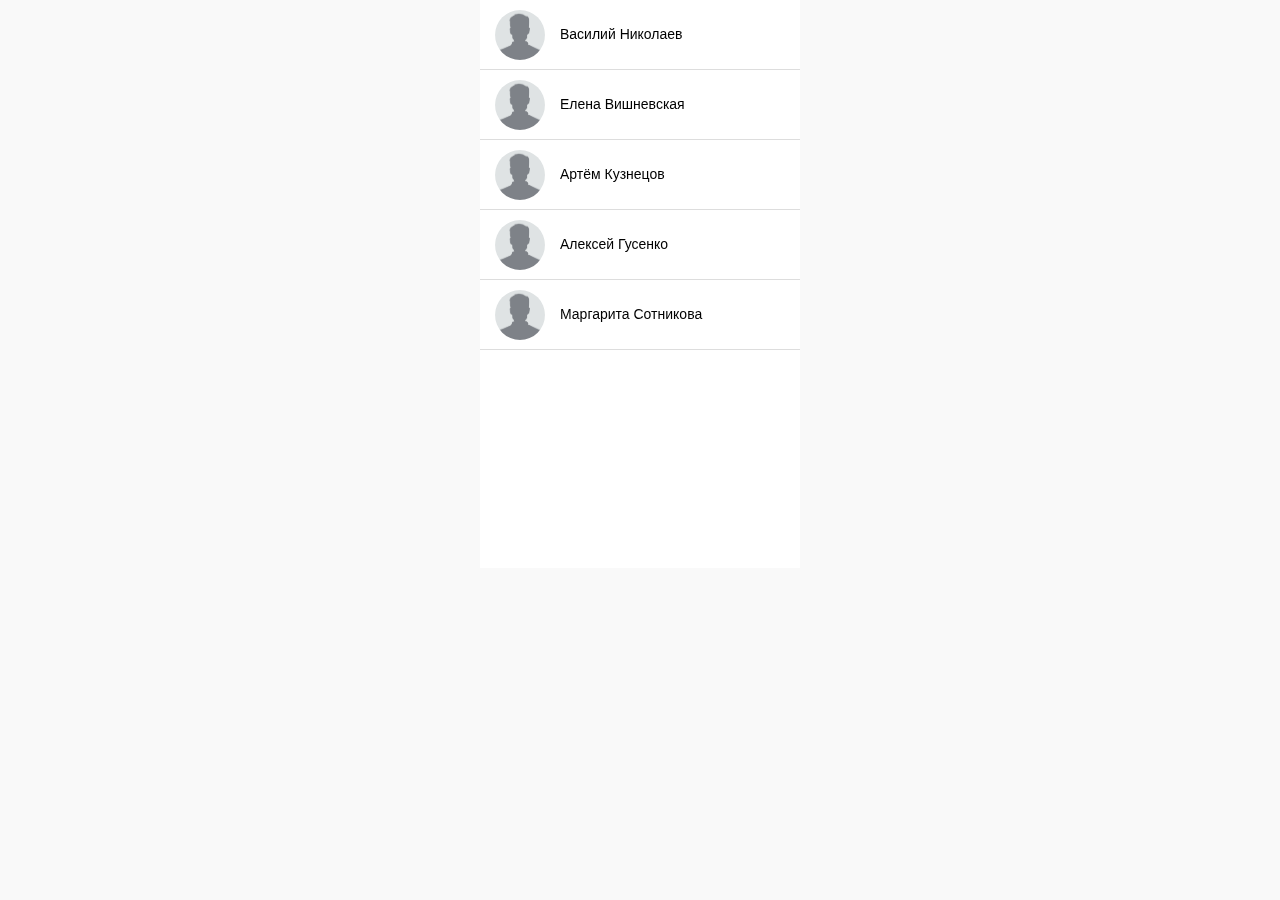
<file: test1/index.html>
<!DOCTYPE html>
<html lang="en">
<head>
    <meta charset="UTF-8">
    <meta name="viewport" content="width=device-width, initial-scale=1.0">
    <link rel="shortcut icon" href="i/favicon.ico" type="image/x-icon">
    <meta http-equiv="X-UA-Compatible" content="ie=edge">
    <link rel="stylesheet" href="./css/style.css">
    <title>Задача 1. Список контактов | Домашнее задание к лекции 2.2</title>
    <script src="./js/list-view.js"></script>
</head>
<body>
<div id="container">
    <div class="list-view">
        <ul class="contacts-list">
            <li data-email="example@gmail.com" data-phone="+7 777 777 77 77">
                <strong>Пример Примерович</strong>
            </li>
        </ul>
    </div>
    <div class="details-view">
        <div class="back"></div>
        <div class="background"></div>
        <ul>
            <li><i class="fa fa-envelope"></i><span id="card-email">example@gmail.com</span></li>
            <li><i class="fa fa-mobile"></i><span id="card-phone">+7 777 777 77 77</span></li>
        </ul>
    </div>
</div>
<script src="./js/script.js"></script>
</body>
</html>
</file>
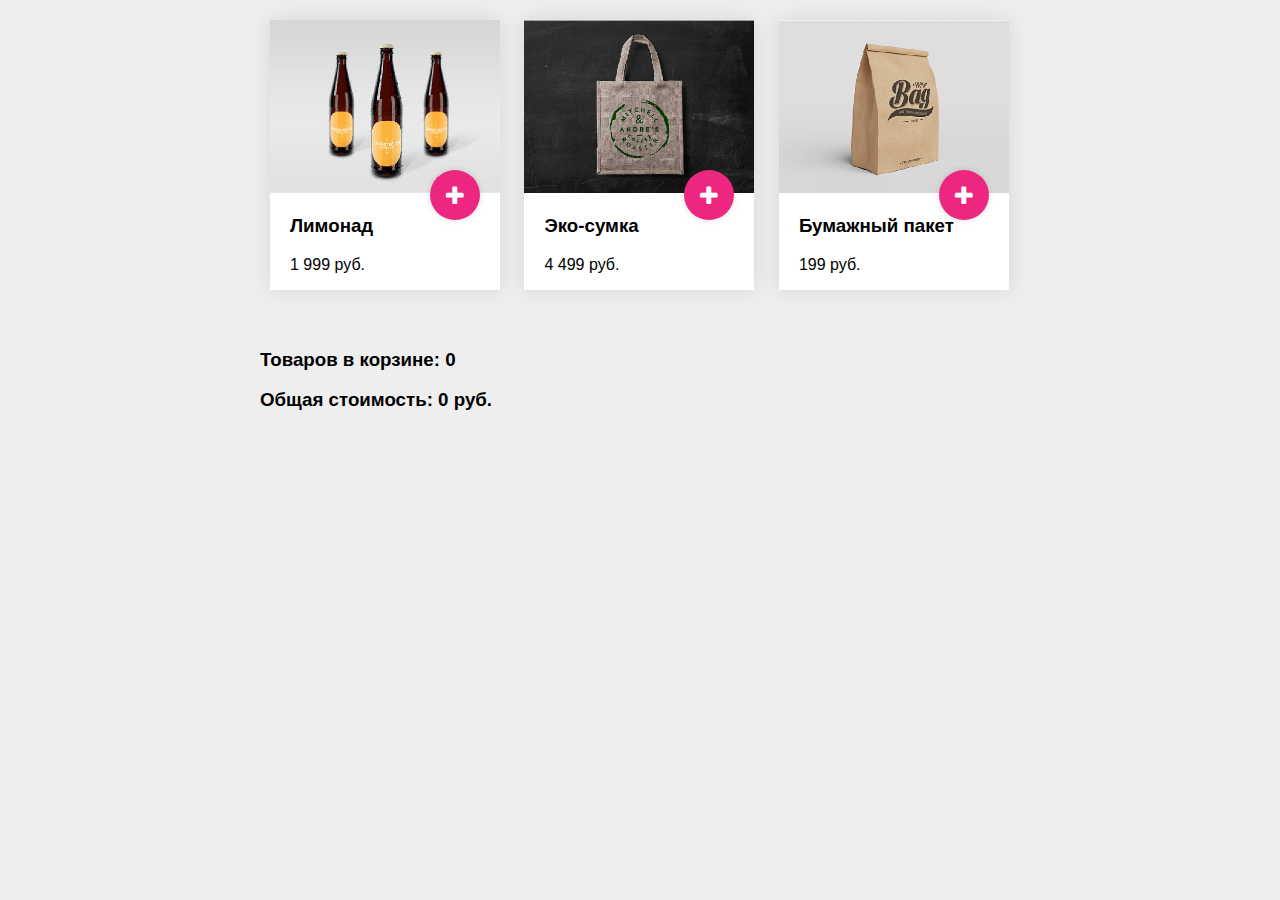
<file: test2/index.html>
<!DOCTYPE html>
<html lang="en">
<head>
    <meta charset="UTF-8">
    <meta name="viewport" content="width=device-width, initial-scale=1.0">
    <link rel="shortcut icon" href="i/favicon.ico" type="image/x-icon">
    <meta http-equiv="X-UA-Compatible" content="ie=edge">
    <link rel="stylesheet" href="css/style.css">
    <title>Задача 2. Интернет-магазин | Домашнее задание к лекции 2.2</title>
    <script src="js/price-format.js"></script>
</head>
<body>
<div id="container">
    <div class="box">
        <img src="i/product-01.jpg" alt="pic1">
        <button class="add fa fa-plus" data-price="1999"></button>
        <h3 id="item-one">Лимонад</h3>
        <p>1 999 руб.</p>
    </div>
    <div class="box">
        <img src="i/product-02.jpg" alt="pic2">
        <button class="add fa fa-plus" data-price="4499"></button>
        <h3 id="item-two">Эко-сумка</h3>
        <p>4 499 руб.</p>
    </div>
    <div class="box">
        <img src="i/product-03.jpg" alt="pic3">
        <button class="add fa fa-plus" data-price="199"></button>
        <h3 id="item-three">Бумажный пакет</h3>
        <p>199 руб.</p>
    </div>
    <div id="cart">
        <div id="head">
            <h3>
                Товаров в корзине:
                <span id="cart-count">0</span>
            </h3>
        </div>
        <div id="head">
            <h3>
                Общая стоимость:
                <span id="cart-total-price">0</span> руб.
            </h3>
        </div>
    </div>
</div>
<script src="js/script.js"></script>
</body>
</html>
</file>
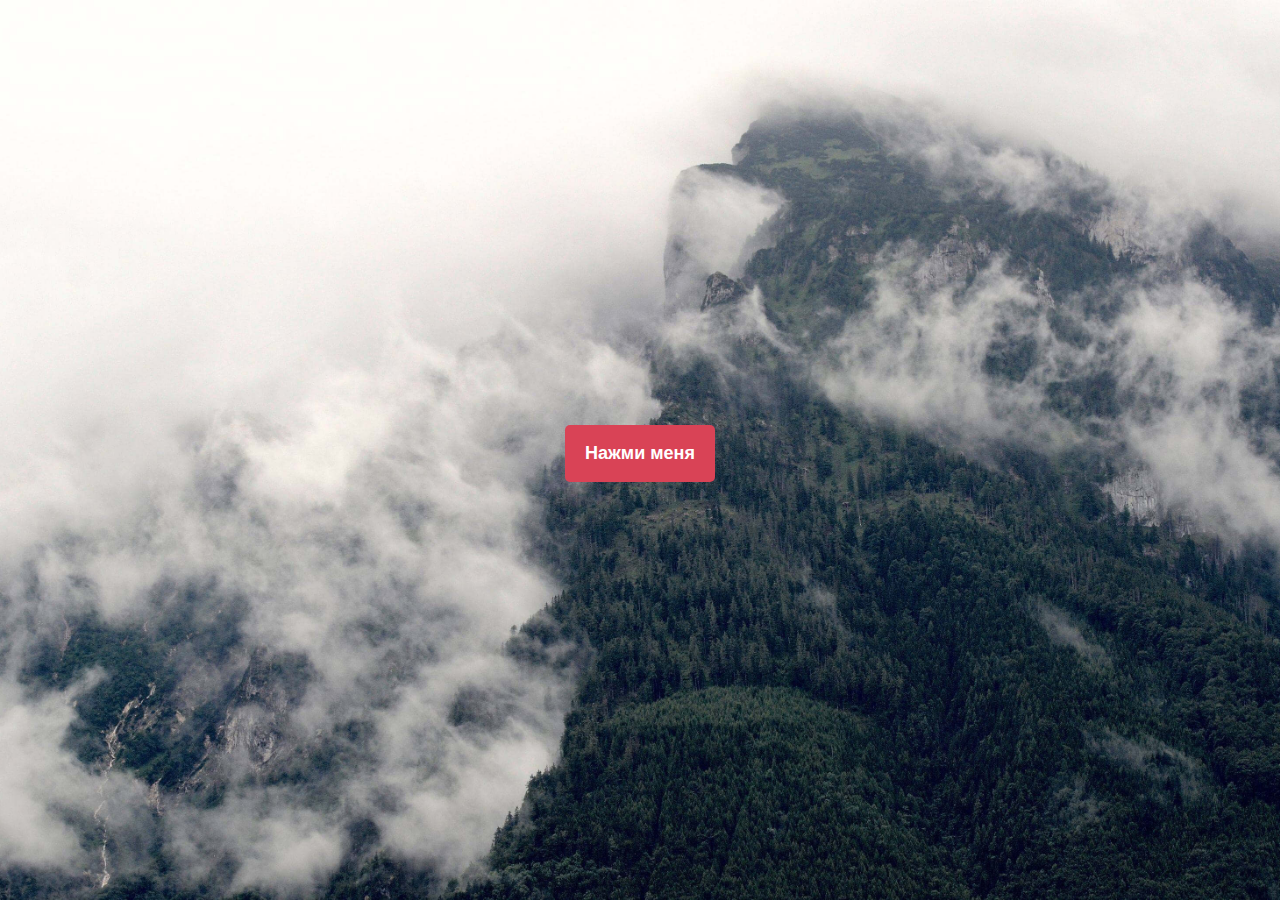
<file: test3/index.html>
<!DOCTYPE html>
<html>
<head>
    <meta charset="utf-8">
    <meta name="viewport" content="width=device-width">
    <title>Задача 3. Модальное окно | Домашнее задание к лекции 2.2</title>
    <link href="css/style.css" rel="stylesheet" type="text/css" />
    <script src="js/modal-ui.js"></script>
    <script src="js/ui.js"></script>
</head>
<body>
<div class="page-wrapper">
    <a class="btn trigger" href="#">Нажми меня</a>
</div>
<div class="modal-wrapper">
    <div class="modal">
        <div class="head">
            Внимание
            <a class="btn-close trigger" href="javascript:;"></a>
        </div>
        <div class="content">
            Всё получилось!
        </div>
    </div>
</div>
</body>
</html>
</file>
<file: test3/css/style.css>
html, body {
  width: 100%;
  height: 100%;
  margin: 0;
}

.page-wrapper {
  width: 100%;
  height: 100%;
  background: url("../i/background.jpg") center no-repeat;
  background-size: cover;
}

.blur {
  -webkit-filter: blur(5px);
  -moz-filter: blur(5px);
  -o-filter: blur(5px);
  -ms-filter: blur(5px);
  filter: blur(5px);
}

a.btn {
  width: 150px;
  display: block;
  margin: -25px 0 0 -75px;
  padding: 1em 0;
  position: absolute;
  top: 50%;
  left: 50%;
  font: 1.125em 'Arial', sans-serif;
  font-weight: 700;
  text-align: center;
  text-decoration: none;
  color: #ffffff;
  border-radius: 5px;
  background: rgba(217,67,86,1);
  transition: 0.4s;
}

a.btn:hover {
  transform: scale(1.1);
  transition: 0.4s;
  cursor: pointer;
}

.modal-wrapper {
  width: 100%;
  height: 100%;
  position: fixed;
  top: 0; left: 0;
  background: rgba(255,257,153,0.75);
  visibility: hidden;
  opacity: 0;
  -webkit-transition: all 0.25s ease-in-out;
  -moz-transition: all 0.25s ease-in-out;
  -o-transition: all 0.25s ease-in-out;
  transition: all 0.25s ease-in-out;
}

.modal-wrapper.open {
  opacity: 1;
  visibility: visible;
}

.modal {
  width: 600px;
  height: 300px;
  display: block;
  margin: 50% 0 0 -300px;
  position: relative;
  top: 50%;
  left: 50%;
  background: #ffffff;
  opacity: 0;
  -webkit-transition: all 0.5s ease-in-out;
  -moz-transition: all 0.5s ease-in-out;
  -o-transition: all 0.5s ease-in-out;
  transition: all 0.5s ease-in-out;
}

.modal-wrapper.open .modal {
  margin-top: -150px;
  opacity: 1;
}

.head {
  width: 90%;
  height: 32px;
  padding: 1.5em 5%;
  overflow: hidden;
  background: #01bce5;
  font-family: Arial;
  color: #ffffff;
  font-size: 2em;
}

.btn-close {
  width: 32px;
  height: 32px;
  display: block;
  float: right;
}

.btn-close::before, .btn-close::after {
  content: '';
  width: 32px;
  height: 6px;
  display: block;
  background: #ffffff;
}

.btn-close::before {
  margin-top: 12px;
  -webkit-transform: rotate(45deg);
  -moz-transform: rotate(45deg);
  -o-transform: rotate(45deg);
  transform: rotate(45deg);
}

.btn-close::after {
  margin-top: -6px;
  -webkit-transform: rotate(-45deg);
  -moz-transform: rotate(-45deg);
  -o-transform: rotate(-45deg);
  transform: rotate(-45deg);
}

.content {
  padding: 5%;
  font-family: Arial;
  font-size: 2em;
}
</file>
<file: test1/css/style.css>
@import "reset.css";
@import "http://maxcdn.bootstrapcdn.com/font-awesome/4.1.0/css/font-awesome.min.css";

*, *:before, *:after {
    box-sizing: border-box;
}

body {
    font-family: "Helvetica", Arial, sans-serif;
    background: #f9f9f9;
}

#container {
    width: 320px;
    height: 568px;
    background: #FFFFFF;
    position: relative;
    margin: 0 auto;
    overflow: hidden;
}

#container.details .list-view {
    background: transparent;
    -webkit-transition: background 0.5s;
    transition: background 0.5s;
    pointer-events: none;
}

#container.details .list-view li {
    -webkit-transition: opacity 0.2s, -webkit-transform 0.3s;
    transition: opacity 0.2s, -webkit-transform 0.3s;
    transition: transform 0.3s, opacity 0.2s;
    transition: transform 0.3s, opacity 0.2s, -webkit-transform 0.3s;
}

#container.details .list-view li:not(.active) {
    opacity: 0;
}

#container.details .list-view li.active {
    -webkit-transform: translate3d(40px, 0px, 0);
    transform: translate3d(40px, 0px, 0);
    border-color: rgba(255, 255, 255, 0);
    -webkit-transition: opacity 0.2s, border-color 0.2s, -webkit-transform 0.3s;
    transition: opacity 0.2s, border-color 0.2s, -webkit-transform 0.3s;
    transition: transform 0.3s, opacity 0.2s, border-color 0.2s;
    transition: transform 0.3s, opacity 0.2s, border-color 0.2s, -webkit-transform 0.3s;
}

#container.details .list-view li.active:hover {
    background: none;
}

#container.details .details-view .back {
    -webkit-transform: scale(1);
    transform: scale(1);
}

#container.details .details-view .back:hover {
    cursor: pointer;
}

#container.details .details-view .background {
    -webkit-transform: translate3d(0, -40px, 0);
    transform: translate3d(0, -40px, 0);
    -webkit-transition: -webkit-transform 0.25s 0.05s;
    transition: -webkit-transform 0.25s 0.05s;
    transition: transform 0.25s 0.05s;
    transition: transform 0.25s 0.05s, -webkit-transform 0.25s 0.05s;
}

#container.details .details-view li:nth-child(1) {
    -webkit-transform: translate3d(0, 0, 0);
    transform: translate3d(0, 0, 0);
}

#container.details .details-view li:nth-child(2) {
    -webkit-transform: translate3d(0, 0, 0);
    transform: translate3d(0, 0, 0);
}

#container.details .details-view li:nth-child(3) {
    -webkit-transform: translate3d(0, 0, 0);
    transform: translate3d(0, 0, 0);
}

#container.details .details-view li:nth-child(4) {
    -webkit-transform: translate3d(0, 0, 0);
    transform: translate3d(0, 0, 0);
}

#container .list-view {
    position: absolute;
    top: 0;
    left: 0;
    bottom: 0;
    right: 0;
    background: #FFFFFF;
    z-index: 1;
    -webkit-transition: background 0.3s 0.1s;
    transition: background 0.3s 0.1s;
}

#container .list-view ul li {
    position: absolute;
    left: 0;
    right: 0;
    height: 70px;
    border-bottom: 1px solid #dddddd;
    -webkit-transition: opacity 0.3s 0.3s, border-color 0.3s 0.3s, -webkit-transform 0.3s;
    transition: opacity 0.3s 0.3s, border-color 0.3s 0.3s, -webkit-transform 0.3s;
    transition: transform 0.3s, opacity 0.3s 0.3s, border-color 0.3s 0.3s;
    transition: transform 0.3s, opacity 0.3s 0.3s, border-color 0.3s 0.3s, -webkit-transform 0.3s;
}

#container .list-view ul li strong {
    -webkit-font-smoothing: antialiased;
    font-weight: normal;
}

#container .list-view ul li:nth-child(1) {
    -webkit-transform: translate3d(0, 0px, 0);
    transform: translate3d(0, 0px, 0);
}

#container .list-view ul li:nth-child(2) {
    -webkit-transform: translate3d(0, 70px, 0);
    transform: translate3d(0, 70px, 0);
}

#container .list-view ul li:nth-child(3) {
    -webkit-transform: translate3d(0, 140px, 0);
    transform: translate3d(0, 140px, 0);
}

#container .list-view ul li:nth-child(4) {
    -webkit-transform: translate3d(0, 210px, 0);
    transform: translate3d(0, 210px, 0);
}

#container .list-view ul li:nth-child(5) {
    -webkit-transform: translate3d(0, 280px, 0);
    transform: translate3d(0, 280px, 0);
}

#container .list-view ul li:nth-child(6) {
    -webkit-transform: translate3d(0, 350px, 0);
    transform: translate3d(0, 350px, 0);
}

#container .list-view ul li:nth-child(7) {
    -webkit-transform: translate3d(0, 420px, 0);
    transform: translate3d(0, 420px, 0);
}

#container .list-view ul li:nth-child(8) {
    -webkit-transform: translate3d(0, 490px, 0);
    transform: translate3d(0, 490px, 0);
}

#container .list-view ul li:nth-child(9) {
    -webkit-transform: translate3d(0, 560px, 0);
    transform: translate3d(0, 560px, 0);
}

#container .list-view ul li:nth-child(10) {
    -webkit-transform: translate3d(0, 630px, 0);
    transform: translate3d(0, 630px, 0);
}

#container .list-view ul li:hover {
    background: #efefef;
    cursor: pointer;
}

#container .list-view ul li:before {
    content: '';
    display: inline-block;
    vertical-align: middle;
    width: 50px;
    height: 50px;
    border-radius: 50%;
    background: url("../i/default-img.png");
    background-size: 100%;
    margin: 10px 15px;
}

#container .details-view {
    position: absolute;
    top: 0;
    left: 0;
    right: 0;
    bottom: 0;
    z-index: 0;
    background: #FFFFFF;
}

#container .details-view .background {
    position: absolute;
    top: 0;
    height: 110px;
    width: 100%;
    background: url("../i/background-active.jpg");
    -webkit-transition: -webkit-transform 0.25s;
    transition: -webkit-transform 0.25s;
    transition: transform 0.25s;
    transition: transform 0.25s, -webkit-transform 0.25s;
}

#container .details-view .back {
    position: absolute;
    top: 20px;
    left: 5px;
    width: 30px;
    height: 30px;
    background: url("../i/back-icon.png");
    background-size: 100%;
    border: 0;
    -webkit-transform: scale(0.1);
    transform: scale(0.1);
    -webkit-transition: -webkit-transform 0.15s;
    transition: -webkit-transform 0.15s;
    transition: transform 0.15s;
    transition: transform 0.15s, -webkit-transform 0.15s;
    z-index: 1;
}

#container .details-view ul {
    position: absolute;
    left: 0;
    right: 0;
    top: 75px;
}

#container .details-view li {
    height: 70px;
    line-height: 70px;
    border-bottom: 1px solid #dddddd;
}

#container .details-view li i {
    font-size: 1.2rem;
    margin: 0 15px;
}

#container .details-view li:nth-child(1) {
    -webkit-transform: translate3d(0, 30px, 0);
    transform: translate3d(0, 30px, 0);
    -webkit-transition: -webkit-transform 0.3s 0s;
    transition: -webkit-transform 0.3s 0s;
    transition: transform 0.3s 0s;
    transition: transform 0.3s 0s, -webkit-transform 0.3s 0s;
}

#container .details-view li:nth-child(2) {
    -webkit-transform: translate3d(0, 35px, 0);
    transform: translate3d(0, 35px, 0);
    -webkit-transition: -webkit-transform 0.3s 0.02s;
    transition: -webkit-transform 0.3s 0.02s;
    transition: transform 0.3s 0.02s;
    transition: transform 0.3s 0.02s, -webkit-transform 0.3s 0.02s;
}

#container .details-view li:nth-child(3) {
    -webkit-transform: translate3d(0, 40px, 0);
    transform: translate3d(0, 40px, 0);
    -webkit-transition: -webkit-transform 0.3s 0.04s;
    transition: -webkit-transform 0.3s 0.04s;
    transition: transform 0.3s 0.04s;
    transition: transform 0.3s 0.04s, -webkit-transform 0.3s 0.04s;
}

#container .details-view li:nth-child(4) {
    -webkit-transform: translate3d(0, 45px, 0);
    transform: translate3d(0, 45px, 0);
    -webkit-transition: -webkit-transform 0.3s 0.06s;
    transition: -webkit-transform 0.3s 0.06s;
    transition: transform 0.3s 0.06s;
    transition: transform 0.3s 0.06s, -webkit-transform 0.3s 0.06s;
}
</file>
<file: test2/css/style.css>
@import "https://maxcdn.bootstrapcdn.com/font-awesome/4.5.0/css/font-awesome.min.css";

html,
body {
  background-color: #eee;
  font-family: calibri, sans-serif;
}

#container {
  width: 760px;
  margin: 20px auto;
}

.box {
  width: 230px;
  background-color: #fff;
  box-shadow: 0 0 20px rgba(0, 0, 0, 0.1);
  display: inline-block;
  margin: 0 10px;
  position: relative;
}

.box img {
  width: 230px;
}

.box button {
  width: 50px;
  height: 50px;
  background: #ED277F;
  color: #ffffff;
  border-radius: 25px;
  text-align: center;
  line-height: 50px;
  font-size: 1.4rem;
  position: absolute;
  right: 20px;
  top: 150px;
  box-shadow: 0 0 4px 2px rgba(80, 80, 80, 0.1);
  border: 0;
  outline: none;
  cursor: pointer;
  -webkit-transition: all 0.3s;
  transition: all 0.3s;
}

.box button:hover {
  -webkit-transform: scale(1.05);
      -ms-transform: scale(1.05);
          transform: scale(1.05);
}

.box button:active {
  -webkit-transform: translateX(2px) translateY(2px);
      -ms-transform: translateX(2px) translateY(2px);
          transform: translateX(2px) translateY(2px);
}

.box h3 {
  margin-left: 20px;
}

.box p {
  margin-left: 20px;
}

#cart {
  margin-top: 50px;
  overflow: hidden;
}

#head {
  width: 100%;
  height: 40px;
  display: block;
}

#head h3 {
  display: inline-block;
  line-height: 40px;
  margin: 0;
}

#price {
  display: inline-block;
  color: #777777;
  margin-left: 200px;
  line-height: 40px;
}

#quantity {
  display: inline-block;
  color: #777777;
  margin-left: 100px;
  line-height: 40px;
}

#total {
  display: inline-block;
  color: #777777;
  line-height: 40px;
  float: right;
}

.row {
  width: 100%;
  border-bottom: 1px solid #BFBFBF;
  overflow: hidden;
  padding: 10px 0;
  display:block;
  flaot:left;
}

.row img {
  height: 100px;
  float: left;
}

.row h4 {
  float: left;
  margin: 0;
  line-height: 100px;
  margin-left: 20px;
  width: 100px;
}

.row p {
  float: left;
  margin: 0;
  width: 80px;
  line-height: 100px;
  margin-left: 35px;
  text-align: center;
}

.qty-minus {
  float: left;
  width: 20px;
  line-height: 100px;
  margin-left: 60px;
  text-align: center;
  cursor: pointer;
}

.qty {
  float: left;
  width: 20px;
  line-height: 100px;
  margin-left: 20px;
  text-align: center;
}

.qty-plus {
  float: left;
  width: 20px;
  line-height: 100px;
  margin-left: 20px;
  text-align: center;
  cursor: pointer;
}

.del {
  float: left;
  width: 80px;
  line-height: 100px;
  margin-left: 60px;
  cursor: pointer;
  text-decoration: underline;
  color: #ED277F;
}

.totalprice {
  float: left;
  width: 80px;
  line-height: 100px;
  margin-left: 10px;
  text-align: right;
}
</file>
